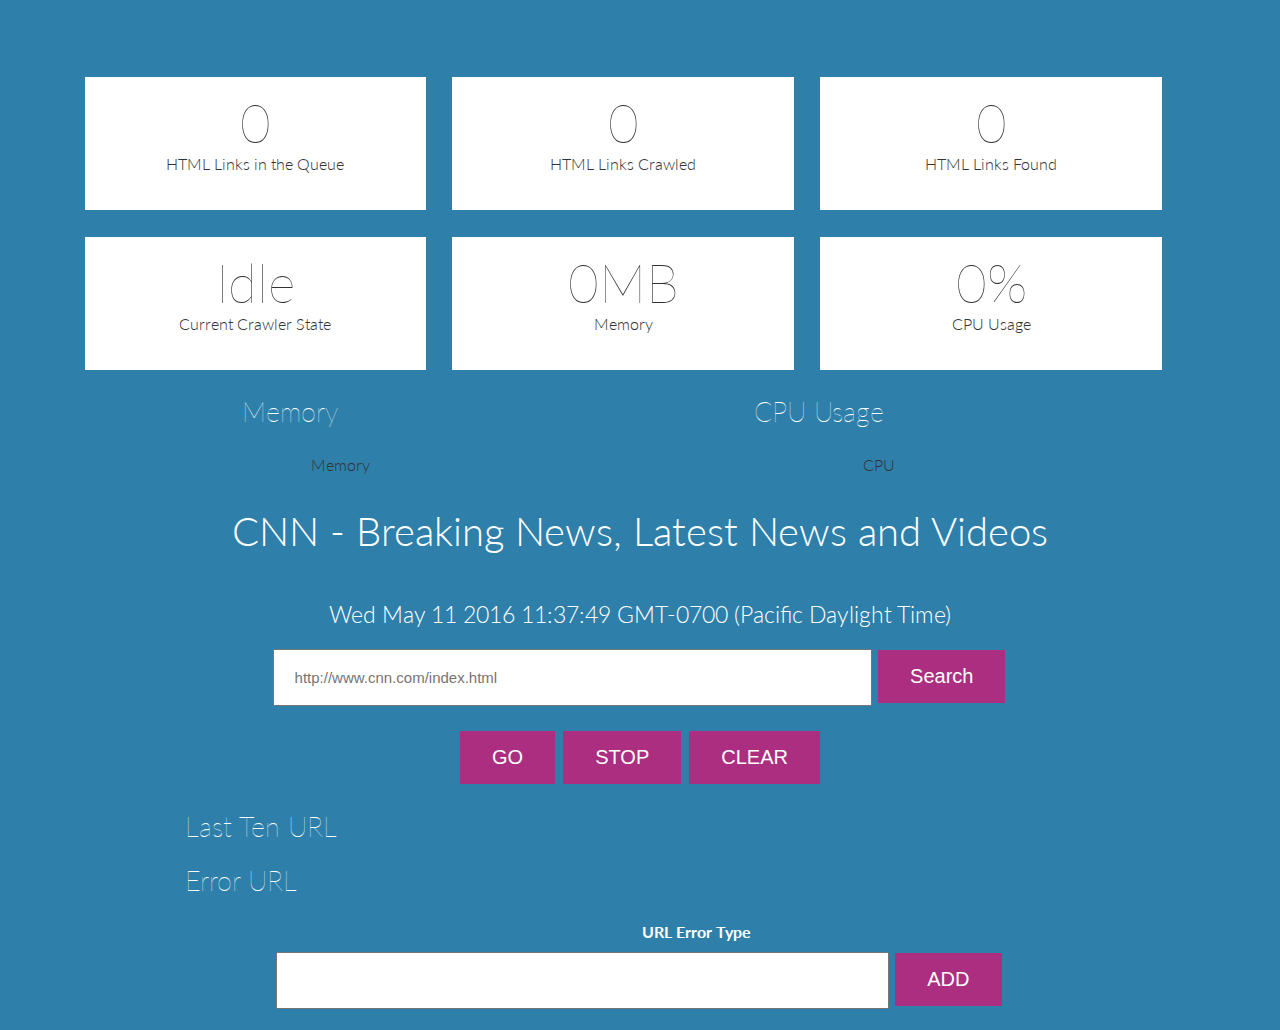
<file: WebRole1/dashboard.html>
﻿<!DOCTYPE html>
<html>
<head>
    <title>Web Crawler</title>
    <meta charset="utf-8" />
    <script type="text/javascript" src="crawler.js"></script>
    <link rel="stylesheet" type="text/css" href="search.css">
    <link href='https://fonts.googleapis.com/css?family=Lato' rel='stylesheet' type='text/css'>
    <meta name="viewport" content="width=device-width, initial-scale=1">
    <script src="https://ajax.googleapis.com/ajax/libs/jquery/1.12.2/jquery.min.js"></script>
    <script src="http://mbostock.github.com/d3/d3.v2.js" charset="utf-8"></script>

</head>
<body>
    <div id="container">

        <div class="databox"> <span id="htmlcount" class="dataspan">0</span><br /> HTML Links in the Queue</div>
        <div class="databox"> <span id="crwaledcount" class="dataspan">0</span><br /> HTML Links Crawled</div>
        <div class="databox"> <span id="totalfound" class="dataspan">0</span> <br />HTML Links Found</div>

        <div class="databox"> <span id="state" class="dataspan">Idle</span><br />Current Crawler State</div>
        <div class="databox"> <span id="memorycount" class="dataspan">0MB</span><br /> Memory</div>
        <div class="databox"> <span id="cpucount" class="dataspan">0%</span> <br />CPU Usage</div>
        <div id="option"></div>
        <div id="chartarea">
            <div class="graphheading" id="memoryhead">Memory</div><div class="graphheading">CPU Usage</div>
            <div id="memgraph" class="aGraph">Memory</div>
            <div id="cpugraph" class="aGraph">CPU</div>
        </div>
        <div id="searchresult">CNN - Breaking News, Latest News and Videos</div>
        <div id="pubdate">Wed May 11 2016 11:37:49 GMT-0700 (Pacific Daylight Time)</div>
        <div id="searchbox">
            <form role="form">
                <input type="text" placeholder="http://www.cnn.com/index.html" name="firstname" id="searchval">
                <button id="searchurl" type="button">Search</button>
            </form>
        </div>
        <div id="buttons">
            <button id="go" type="button">GO</button>
            <button id="stop" type="button">STOP</button>
            <button id="refresh" type="button">CLEAR</button>
        </div>
        <h2>Last Ten URL</h2>
        <ul id="listoften"></ul>
        <h2>Error URL</h2>
        <table id="errortable">
            <thead>
                <tr id="headingarea">
                    <th>URL</th>
                    <th>Error Type</th>
                </tr>
            </thead>
            <tbody id="oldtable"></tbody>

        </table>

        <form role="form">
            <input type="text" name="morelinks" id="morelinkbox">
            <button id="addmorelink" type="button">ADD</button>
        </form>
    </div>
</body>
</html>
</file>
<file: WebRole1/search.css>
﻿#container{
    width: 90%;
    text-align: center;
    margin-left: auto;
    margin-right: auto;
    margin-top: 5%;
}

body {
    background-color: #2E80AB;
    font-family: 'Lato', sans-serif;
    font-weight: 300;
    color: #333333;
}

div{
    margin: 10pt;
}

.databox{
    background-color: #FFFFFF;
    width: 30%;
    height: 90pt;
    padding-top: 10pt;
    float: left;
}

#searchbox{
    clear: left;
}

.dataspan{
    font-size: 40pt;
    font-weight: 100;
}

#searchresult{
    padding-top: 15pt;
    height: 60pt;
    font-size: 30pt;
    clear: left;
}

button {
    background-color: #AB2E80; /* Green */
    border: none;
    color: white;
    padding: 15px 32px;
    text-align: center;
    text-decoration: none;
    display: inline-block;
    font-size: 20px;
    margin: 4px 2px;
    cursor: pointer;
    -webkit-transition-duration: 0.4s; /* Safari */
    transition-duration: 0.4s;
}

button:disabled {
    opacity: 0.6;
    cursor: not-allowed;
}

button:hover {
    box-shadow: 0 12px 16px 0 rgba(0,0,0,0.24),0 17px 50px 0 rgba(0,0,0,0.19);
}

input[type=text] {
    width: 50%;
    padding: 18px 20px;
    margin: 8px 0;
    font-size:15px;
}

ul {
    list-style:none;
}

#listoften {
    text-align:left;
    padding-left: 10%;
}

table {
    margin-left:auto; 
    margin-right:auto;
}

path {
	stroke: white;
	stroke-width: 3;
	fill: none;
}
			
.axis {
	shape-rendering: crispEdges;
}

.x.axis line {
	stroke: lightgrey;
}

.x.axis .minor {
	stroke-opacity: .5;
}

.x.axis path {
	display: none;
}

.y.axis line, .y.axis path {
	fill: none;
	stroke: #000;
}

.aGraph {
    width: 45%;
    float:left;
    
}

#chartarea {
    clear: left;
    margin-left: auto;
    margin-right:auto;
}

#searchresult, #listoften, #errortable, #pubdate,h2 {
    color: white;
}

#pubdate {
    font-size: 17pt;
}

#errortable {
    text-align:left;
    padding-left: 10%;
}

td {
    width: 40%;
}

h2 {
    text-align:left;
    padding-left: 10%;
    font-weight: 100;
    font-size: 20pt;
}

.graphheading {
   margin-left: 15%;
   margin-right: 10%;
   width: 20%;
   float: left;
   text-align:left;
   font-weight: 100;
   font-size: 20pt;
   color: white;
}

#memgraph {
    clear: left;
}
</file>
